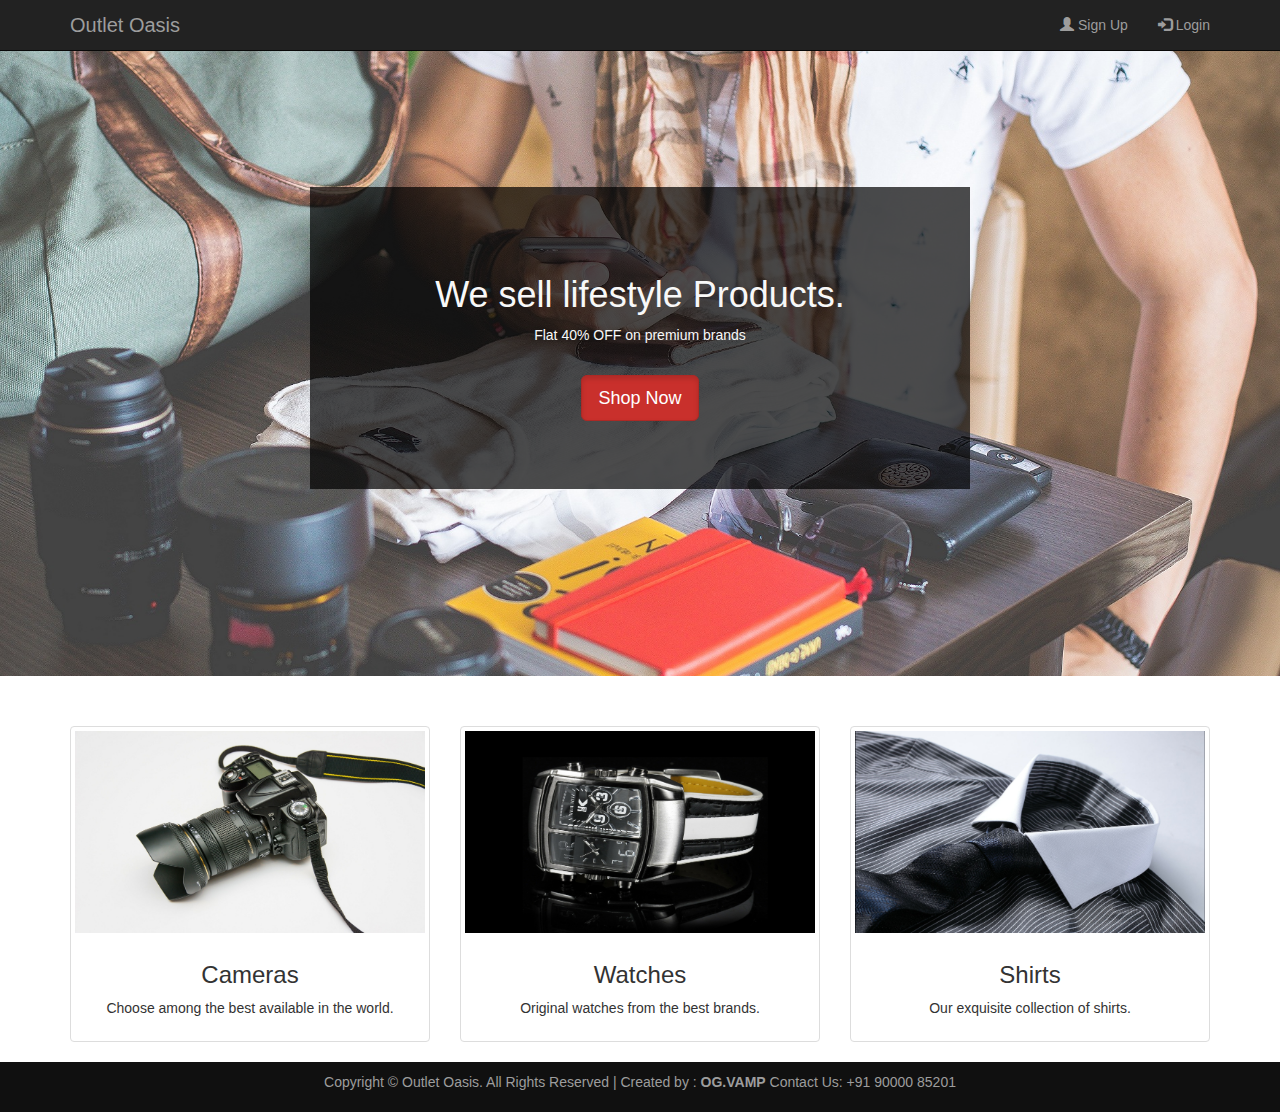
<file: index.html>
<!DOCTYPE html>
<html lang="en">
    <head>
        <meta name="viewport" content="width=device-width, initial-scale=1">
        <title>Welcome | Outlet Oasis</title>
        <!-- Bootstrap Core CSS -->
        <link href="css/bootstrap.css" rel="stylesheet">
        <!-- Custom CSS -->
        <link href="css/style.css" rel="stylesheet">
        <!-- jQuery -->
        <script src="js/jquery.js"></script>
        <!-- Bootstrap Core JavaScript -->
        <script src="js/bootstrap.min.js"></script>
    </head>

    <body style="padding-top: 50px;">
        <!-- Header -->
        <div class="navbar navbar-inverse navbar-fixed-top">
            <div class="container">
                <div class="navbar-header">
                    <button type="button" class="navbar-toggle" data-toggle="collapse" data-target="#myNavbar">
                        <span class="icon-bar"></span>
                        <span class="icon-bar"></span>
                        <span class="icon-bar"></span>                        
                    </button>
                    <a class="navbar-brand" href="index.html">Outlet Oasis</a>
                </div>
                <div class="collapse navbar-collapse" id="myNavbar">
                    <ul class="nav navbar-nav navbar-right">
                        <li><a href="signup.html"><span class="glyphicon glyphicon-user"></span> Sign Up</a></li>
                        <li><a href="login.html"><span class="glyphicon glyphicon-log-in"></span> Login</a></li>
                    </ul>
                </div>
            </div>
        </div>
        <!--Header end-->

        <div id="content">
            <!--Main banner image-->
            <div id = "banner_image">
                <div class="container">	
                    <center>
                        <div id="banner_content">
                            <h1>We sell lifestyle Products.</h1>
                            <p>Flat 40% OFF on premium brands </p>
                            <br/>
                            <a  href="products.html" class="btn btn-danger btn-lg active">Shop Now</a>
                        </div>
                    </center>
                </div>
            </div>
            <!--Main banner image end-->

            <!--Item categories listing-->
            <div class="container">
                <div class="row text-center" id="item_list">
                    <div class="col-sm-4">
                        <a href="products.html#cameras" >
                            <div class="thumbnail">
                                <img src="img/1.jpg" alt="">
                                <div class="caption">
                                    <h3>Cameras</h3>
                                    <p>Choose among the best available in the world.</p>
                                </div>
                            </div> 
                        </a>
                    </div>

                    <div class="col-sm-4">
                        <a href="products.html#watches" >
                            <div class="thumbnail">
                                <img src="img/10.jpg" alt="">
                                <div class="caption">
                                    <h3>Watches</h3>
                                    <p>Original watches from the best brands.</p>
                                </div>
                            </div> 
                        </a>
                    </div>

                    <div class="col-sm-4">
                        <a href="products.html#shirts" >
                            <div class="thumbnail">
                                <img src="img/13.jpg" alt="">
                                <div class="caption">
                                    <h3>Shirts</h3>
                                    <p>Our exquisite collection of shirts.</p>
                                </div>
                            </div>
                        </a>
                    </div>
                </div>
            </div>
            <!--Item categories listing end-->
        </div>

        <!--Footer-->
        <footer>
            <div class="container">
                <center>
                    <p>Copyright &copy; Outlet Oasis. All Rights Reserved  | Created by : <b>OG.VAMP</b> Contact Us: +91 90000 85201</p>	
                </center>
            </div>
        </footer>
        <!--Footer end-->

    </body> 
</html>
</file>
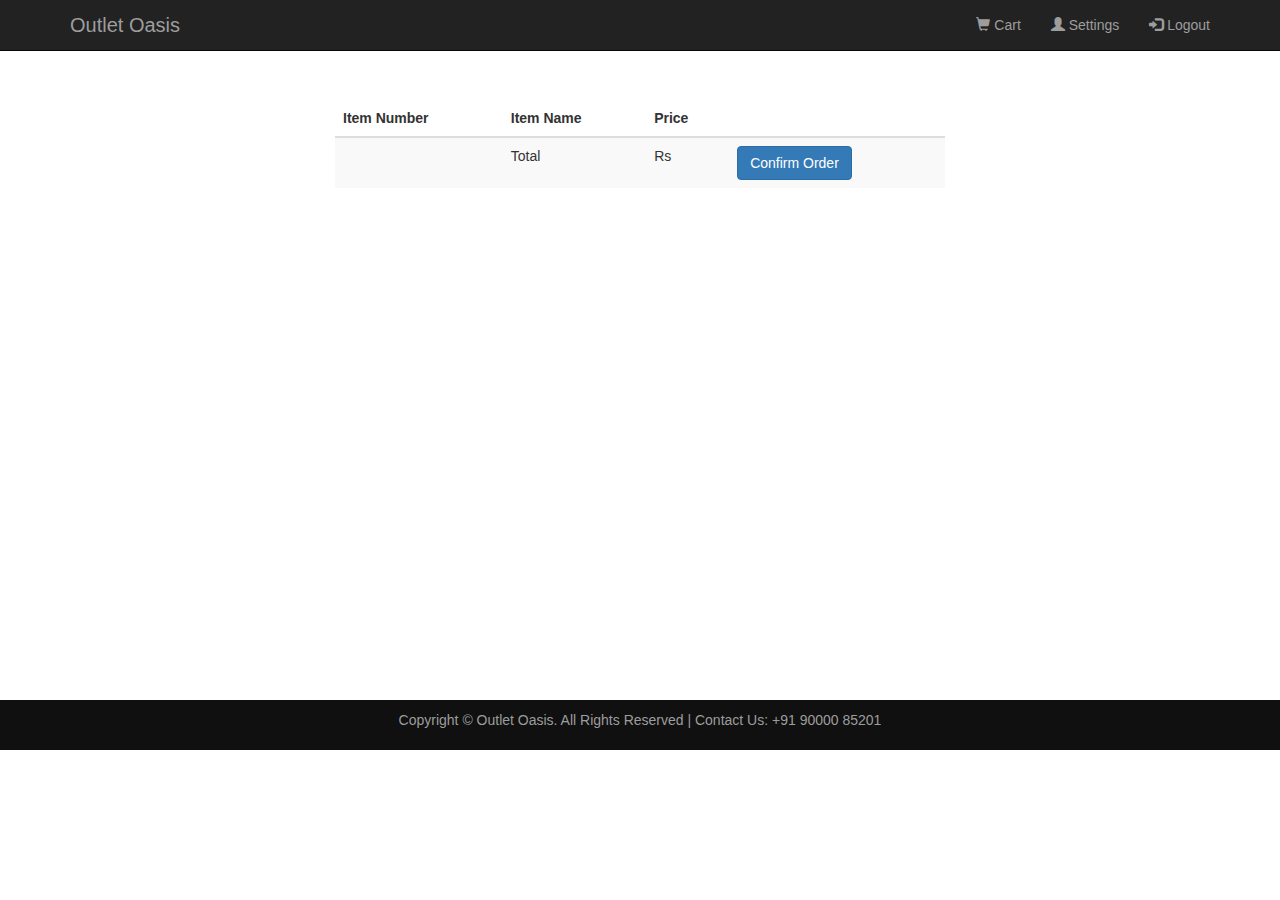
<file: cart.html>
<!DOCTYPE html>
<html lang="en">
    <head>
        <meta name="viewport" content="width=device-width, initial-scale=1">
        <title>Cart | Outlet Oasis</title>
        <link href="css/bootstrap.css" rel="stylesheet">
        <link href="css/style.css" rel="stylesheet">
        <script src="js/jquery.js"></script>
        <script src="js/bootstrap.min.js"></script>
    </head>
    <body>
        <div class="container-fluid" id="content">
            <div class="navbar navbar-inverse navbar-fixed-top">
                <div class="container">
                    <div class="navbar-header">
                        <button type="button" class="navbar-toggle" data-toggle="collapse" data-target="#myNavbar">
                            <span class="icon-bar"></span>
                            <span class="icon-bar"></span>
                            <span class="icon-bar"></span>                        
                        </button>
                        <a class="navbar-brand" href="index.html">Outlet Oasis</a>
                    </div>
                    <div class="collapse navbar-collapse" id="myNavbar">
                        <ul class="nav navbar-nav navbar-right">
                            <li><a href = "cart.html"><span class = "glyphicon glyphicon-shopping-cart"></span> Cart </a></li>
                            <li><a href = "settings.html"><span class = "glyphicon glyphicon-user"></span> Settings</a></li>
                            <li><a href = ""><span class = "glyphicon glyphicon-log-in"></span> Logout</a></li>
                        </ul>
                    </div>
                </div>
            </div>
            <div class="row decor_bg">
                <div class="col-md-6 col-md-offset-3">
                    <table class="table table-striped">
                        <thead>
                            <tr>
                                <th>Item Number</th>
                                <th>Item Name</th>
                                <th>Price</th>
                                <th></th>
                            </tr>
                        </thead>
                        <tbody>
                            <tr>
                                <td></td><td>Total</td><td>Rs </td><td><a href='success.html' class='btn btn-primary'>Confirm Order</a></td>
                            </tr>
                        </tbody>
                    </table>
                </div>
            </div>
        </div>
        <footer>
            <div class="container">
                <center>
                    <p>Copyright &copy; Outlet Oasis. All Rights Reserved  |  Contact Us: +91 90000 85201 </p>	
                </center>
            </div>
        </footer>
    </body>
</html>
</file>
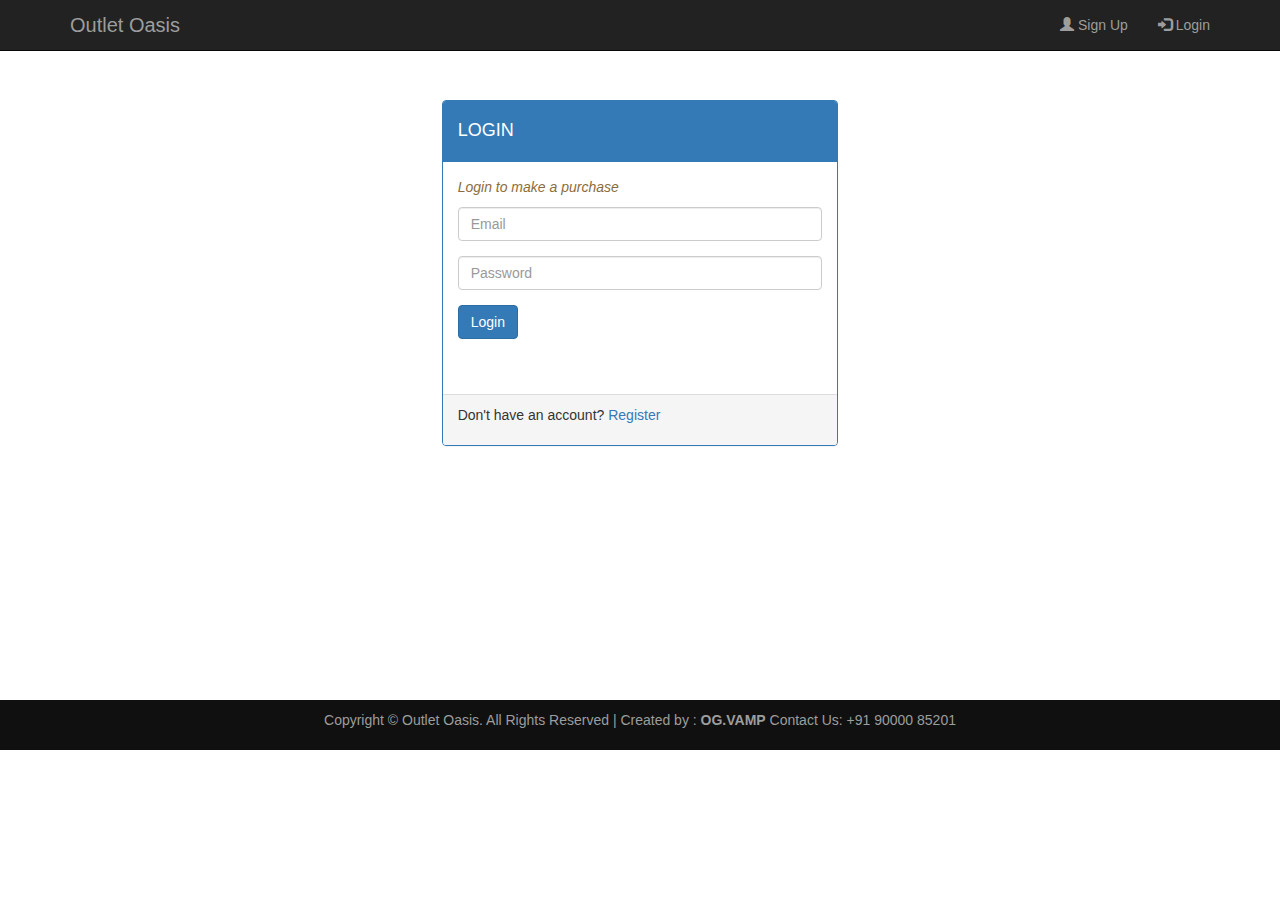
<file: login.html>
<!DOCTYPE html>
<html lang="en">

    <head>
        <meta name="viewport" content="width=device-width, initial-scale=1">
        <title>Login | Outlet Oasis</title>
        <link href="css/bootstrap.min.css" rel="stylesheet">
        <link href="css/style.css" rel="stylesheet">
        <script src="js/jquery.js"></script>
        <script src="js/bootstrap.min.js"></script>
    </head>

    <body>
        <div class="navbar navbar-inverse navbar-fixed-top">
            <div class="container">
                <div class="navbar-header">
                    <button type="button" class="navbar-toggle" data-toggle="collapse" data-target="#myNavbar">
                        <span class="icon-bar"></span>
                        <span class="icon-bar"></span>
                        <span class="icon-bar"></span>                        
                    </button>
                    <a class="navbar-brand" href="index.html">Outlet Oasis</a>
                </div>
                <div class="collapse navbar-collapse" id="myNavbar">
                    <ul class="nav navbar-nav navbar-right">
                        <li><a href="signup.html"><span class="glyphicon glyphicon-user"></span> Sign Up</a></li>
                        <li><a href="login.html"><span class="glyphicon glyphicon-log-in"></span> Login</a></li>
                    </ul>
                </div>
            </div>
        </div>
        <div id="content">
            <div class="container-fluid decor_bg" id="login-panel">
                <div class="row">
                    <div class="col-md-4 col-md-offset-4">
                        <div class="panel panel-primary" >
                            <div class="panel-heading">
                                <h4>LOGIN</h4>
                            </div>
                            <div class="panel-body">
                                <p class="text-warning"><i>Login to make a purchase</i><p>
                                <form role="form" action="login_submit.html" method="POST">
                                    <div class="form-group">
                                        <input type="email" class="form-control"  placeholder="Email" name="e-mail" required>
                                    </div>
                                    <div class="form-group">
                                        <input type="password" class="form-control" placeholder="Password" name="password" required>
                                    </div>
                                    <button type="submit" name="submit" class="btn btn-primary">Login</button><br><br>
                                </form><br/>
                            </div>
                            <div class="panel-footer"><p>Don't have an account? <a href="signup.html">Register</a></p></div>
                        </div>
                    </div>
                </div>
            </div>
        </div>
        <footer>
            <div class="container">
                <center>
                    <p>Copyright &copy; Outlet Oasis. All Rights Reserved  | Created by : <b>OG.VAMP</b> Contact Us: +91 90000 85201</p>	
                </center>
            </div>
        </footer>
    </body>
</html>
</file>
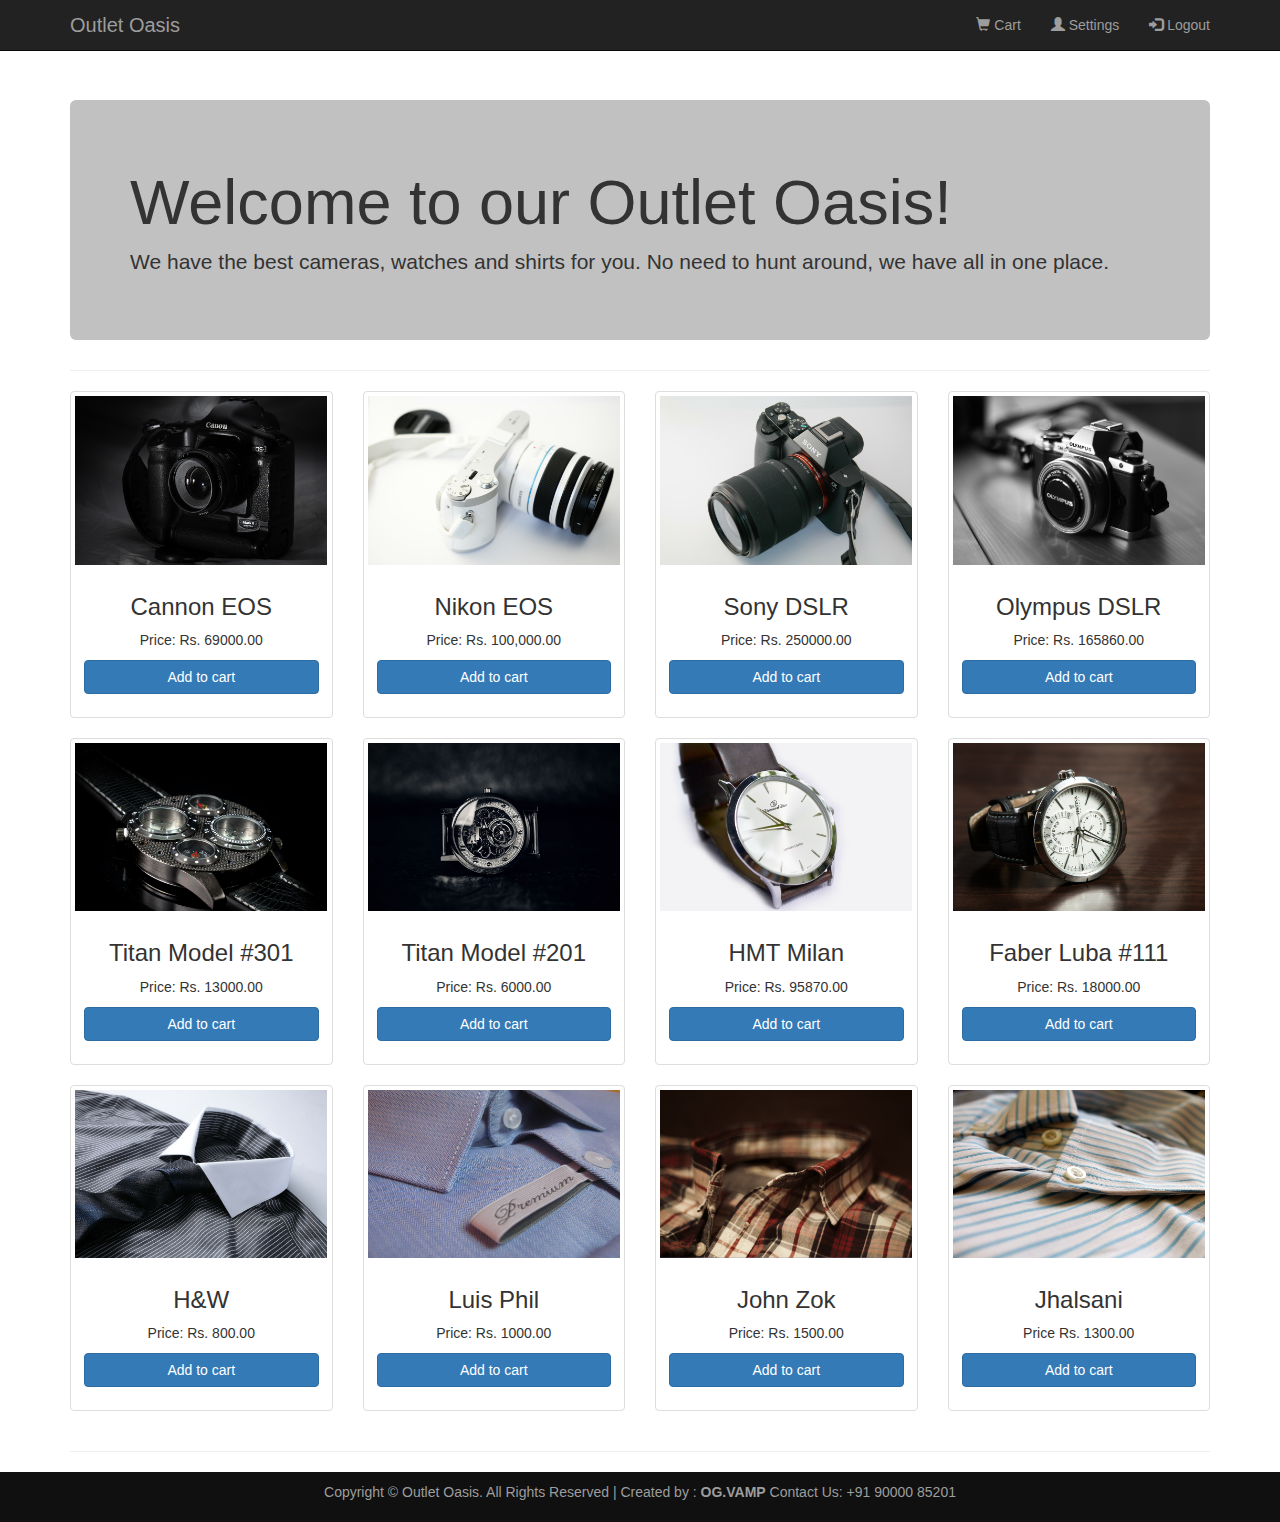
<file: products.html>
<!DOCTYPE html>
<html lang="en">
    <head>
        <meta name="viewport" content="width=device-width, initial-scale=1">
        <title>Products | Outlet Oasis</title>
        <link href="css/bootstrap.css" rel="stylesheet">
        <link href="css/style.css" rel="stylesheet">
        <script src="js/jquery.js"></script>
        <script src="js/bootstrap.min.js"></script>
    </head>

    <body>
        <div class="navbar navbar-inverse navbar-fixed-top">
            <div class="container">
                <div class="navbar-header">
                    <button type="button" class="navbar-toggle" data-toggle="collapse" data-target="#myNavbar">
                        <span class="icon-bar"></span>
                        <span class="icon-bar"></span>
                        <span class="icon-bar"></span>                        
                    </button>
                    <a class="navbar-brand" href="index.html">Outlet Oasis</a>
                </div>
                <div class="collapse navbar-collapse" id="myNavbar">
                    <ul class="nav navbar-nav navbar-right">
                        <li><a href = "cart.html"><span class = "glyphicon glyphicon-shopping-cart"></span> Cart </a></li>
                        <li><a href = "settings.html"><span class = "glyphicon glyphicon-user"></span> Settings</a></li>
                        <li><a href = "logout_script.html"><span class = "glyphicon glyphicon-log-in"></span> Logout</a></li>
                    </ul>
                </div>
            </div>
        </div>

        <div class="container" id="content">

            <!-- Jumbotron Header -->
            <div class="jumbotron home-spacer" id="products-jumbotron">
                <h1>Welcome to our Outlet Oasis!</h1>
                <p>We have the best cameras, watches and shirts for you. No need to hunt around, we have all in one place.</p>

            </div>
            <hr>

            <div class="row text-center" id="cameras">
                <div class="col-md-3 col-sm-6 home-feature">
                    <div class="thumbnail">
                        <img src="img/5.jpg" alt="">
                        <div class="caption">
                            <h3>Cannon EOS </h3>
                            <p>Price: Rs. 69000.00 </p>
                            <p><a href="login.html" role="button" class="btn btn-primary btn-block">Add to cart</a></p>
                        </div>
                    </div>
                </div>

                <div class="col-md-3 col-sm-6 home-feature">
                    <div class="thumbnail">
                        <img src="img/2.jpg" alt="">
                        <div class="caption">
                            <h3>Nikon EOS </h3>
                            <p>Price: Rs. 100,000.00 </p>
                            <p><a href="login.html" role="button" class="btn btn-primary btn-block">Add to cart</a></p>
                        </div>
                    </div>
                </div>

                <div class="col-md-3 col-sm-6 home-feature">
                    <div class="thumbnail">
                        <img src="img/3.jpg" alt="">
                        <div class="caption">
                            <h3>Sony DSLR</h3>
                            <p>Price: Rs. 250000.00</p>
                            <p><a href="login.html" role="button" class="btn btn-primary btn-block">Add to cart</a></p>
                        </div>
                    </div>
                </div>

                <div class="col-md-3 col-sm-6 home-feature">
                    <div class="thumbnail">
                        <img src="img/4.jpg" alt="">
                        <div class="caption">
                            <h3>Olympus DSLR</h3>
                            <p>Price: Rs. 165860.00</p>
                            <p><a href="login.html" role="button" class="btn btn-primary btn-block">Add to cart</a></p>
                        </div>
                    </div>
                </div>
            </div>

            <div class="row text-center" id="watches">
                <div class="col-md-3 col-sm-6 home-feature">
                    <div class="thumbnail">
                        <img src="img/18.jpg" alt="">
                        <div class="caption">
                            <h3>Titan Model #301 </h3>
                            <p>Price: Rs. 13000.00 </p>
                            <p><a href="login.html" role="button" class="btn btn-primary btn-block">Add to cart</a></p>
                        </div>
                    </div>
                </div>

                <div class="col-md-3 col-sm-6 home-feature">
                    <div class="thumbnail">
                        <img src="img/19.jpg" alt="">
                        <div class="caption">
                            <h3>Titan Model #201</h3>
                            <p>Price: Rs. 6000.00 </p>
                            <p><a href="login.html" role="button" class="btn btn-primary btn-block">Add to cart</a></p>
                        </div>
                    </div>
                </div>

                <div class="col-md-3 col-sm-6 home-feature">
                    <div class="thumbnail">
                        <img src="img/20.jpg" alt="">
                        <div class="caption">
                            <h3>HMT Milan</h3>
                            <p>Price: Rs. 95870.00 </p>
                            <p><a href="login.html" role="button" class="btn btn-primary btn-block">Add to cart</a></p>
                        </div>
                    </div>
                </div>

                <div class="col-md-3 col-sm-6 home-feature">
                    <div class="thumbnail">
                        <img src="img/21.jpg" alt="">
                        <div class="caption">
                            <h3>Faber Luba #111 </h3>
                            <p>Price: Rs. 18000.00 </p>
                            <p><a href="login.html" role="button" class="btn btn-primary btn-block">Add to cart</a></p>
                        </div>
                    </div>
                </div>
            </div>

            <div class="row text-center" id="shirts">
                <div class="col-md-3 col-sm-6 home-feature">
                    <div class="thumbnail">
                        <img src="img/22.jpg" alt="">
                        <div class="caption">
                            <h3>H&W </h3>
                            <p>Price: Rs. 800.00 </p>
                            <p><a href="login.html" role="button" class="btn btn-primary btn-block">Add to cart</a></p>
                        </div>
                    </div>
                </div>

                <div class="col-md-3 col-sm-6 home-feature">
                    <div class="thumbnail">
                        <img src="img/23.jpg" alt="">
                        <div class="caption">
                            <h3>Luis Phil</h3>
                            <p>Price: Rs. 1000.00</p>
                            <p><a href="login.html" role="button" class="btn btn-primary btn-block">Add to cart</a></p>
                        </div>
                    </div>
                </div>

                <div class="col-md-3 col-sm-6 home-feature">
                    <div class="thumbnail">
                        <img src="img/24.jpg" alt="">
                        <div class="caption">
                            <h3>John Zok</h3>
                            <p>Price: Rs. 1500.00</p>
                            <p><a href="login.html" role="button" class="btn btn-primary btn-block">Add to cart</a></p>
                        </div>
                    </div>
                </div>

                <div class="col-md-3 col-sm-6 home-feature">
                    <div class="thumbnail">
                        <img src="img/25.jpg" alt="">
                        <div class="caption">
                            <h3>Jhalsani</h3>
                            <p>Price Rs. 1300.00</p>
                            <p><a href="login.html" role="button" class="btn btn-primary btn-block">Add to cart</a></p>
                        </div>
                    </div>
                </div>
            </div>
            <hr>
        </div>
        <footer>
            <div class="container">
                <center>
                    <p>Copyright &copy; Outlet Oasis. All Rights Reserved  | Created by : <b>OG.VAMP</b> Contact Us: +91 90000 85201</p>	
                </center>
            </div>
        </footer>
    </body>
</html>
</file>
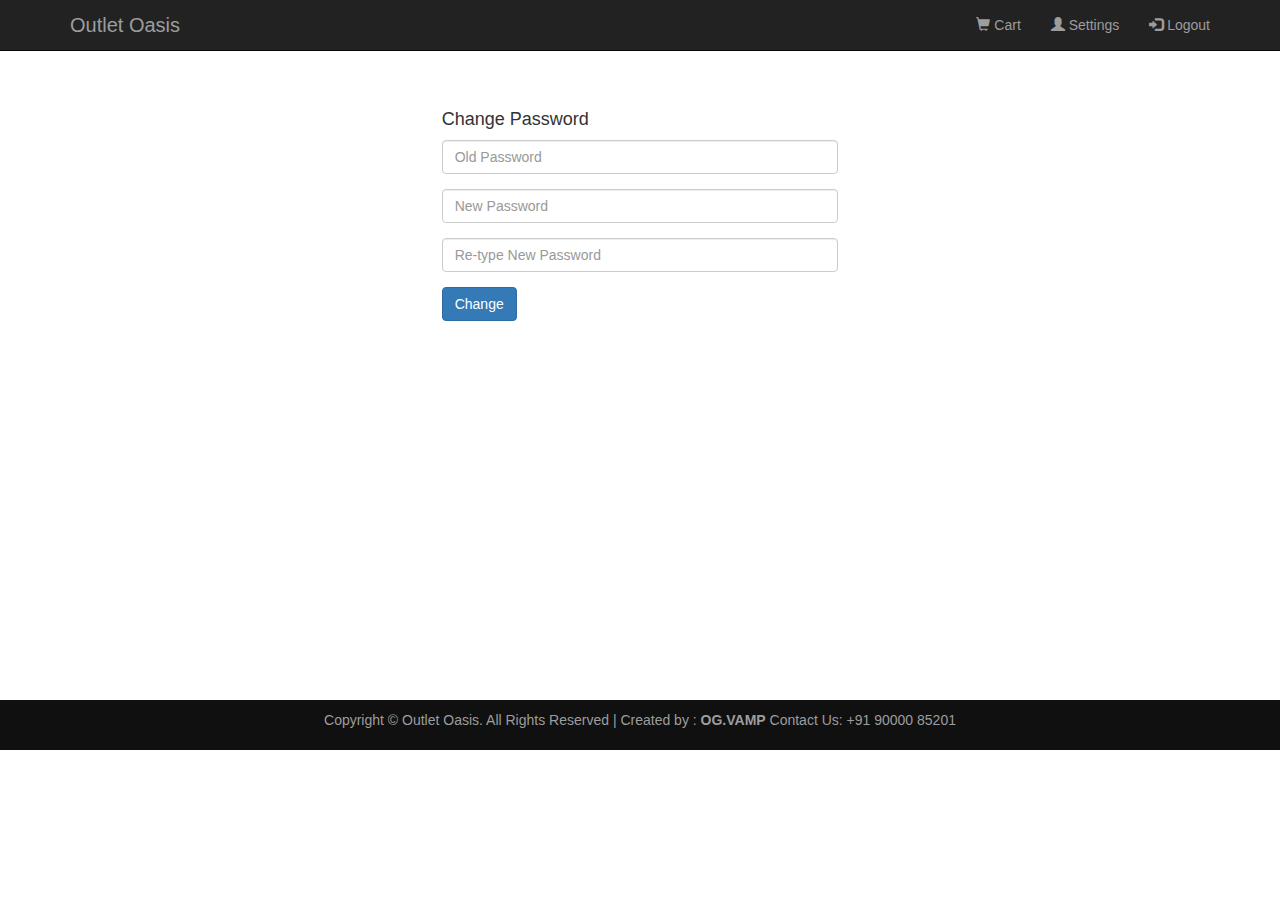
<file: settings.html>
<!DOCTYPE html>
<html lang="en">
    <head>
        <meta name="viewport" content="width=device-width, initial-scale=1">
        <title>Settings | Outlet Oasis</title>
        <link href="css/bootstrap.css" rel="stylesheet">
        <link href="css/style.css" rel="stylesheet">
        <script src="js/jquery.js"></script>
        <script src="js/bootstrap.min.js"></script>
    </head>
    <body>
        <div class="navbar navbar-inverse navbar-fixed-top">
            <div class="container">
                <div class="navbar-header">
                    <button type="button" class="navbar-toggle" data-toggle="collapse" data-target="#myNavbar">
                        <span class="icon-bar"></span>
                        <span class="icon-bar"></span>
                        <span class="icon-bar"></span>                        
                    </button>
                    <a class="navbar-brand" href="index.html">Outlet Oasis</a>
                </div>
                <div class="collapse navbar-collapse" id="myNavbar">
                    <ul class="nav navbar-nav navbar-right">
                        <li><a href = "cart.html"><span class = "glyphicon glyphicon-shopping-cart"></span> Cart </a></li>
                        <li><a href = "settings.html"><span class = "glyphicon glyphicon-user"></span> Settings</a></li>
                        <li><a href = ""><span class = "glyphicon glyphicon-log-in"></span> Logout</a></li>
                    </ul>
                </div>
            </div>
        </div>
        <div class="container-fluid" id="content">
            <div class="row">
                <div class="col-lg-4 col-lg-offset-4" id="settings-container">
                    <h4>Change Password</h4>
                    <form action="settings_script.html" method="POST">
                        <div class="form-group">
                            <input type="password" class="form-control" name="old-password"  placeholder="Old Password" required>
                        </div>
                        <div class="form-group">
                            <input type="password" class="form-control" name="password" placeholder="New Password" required>
                        </div>
                        <div class="form-group">
                            <input type="password" class="form-control" name="password1"  placeholder="Re-type New Password" required>
                        </div>
                        <button type="submit" class="btn btn-primary">Change</button>
                    </form>
                </div>
            </div>
        </div>
        <footer>
            <div class="container">
                <center>
                    <p>Copyright &copy; Outlet Oasis. All Rights Reserved  | Created by : <b>OG.VAMP</b> Contact Us: +91 90000 85201</p>	
                </center>
            </div>
        </footer>
    </body>
</html>
</file>
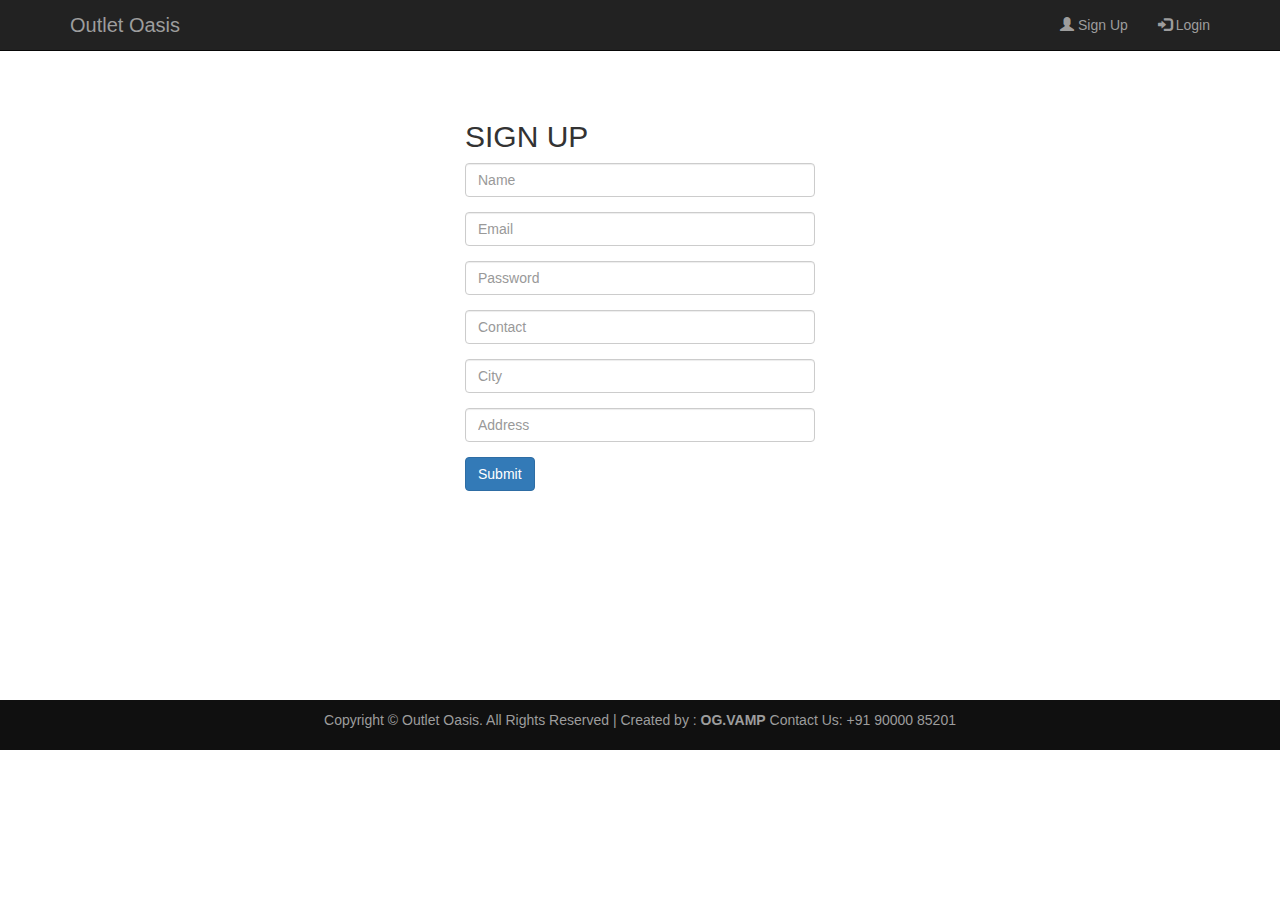
<file: signup.html>
<!DOCTYPE html>
<html lang="en">
    <head>
        <meta name="viewport" content="width=device-width, initial-scale=1">
        <title>Signup | Outlet Oasis</title>
        <link href="css/bootstrap.css" rel="stylesheet">
        <link href="css/style.css" rel="stylesheet">
        <script src="js/jquery.js"></script>
        <script src="js/bootstrap.min.js"></script>
    </head>
    <body>
        <div class="navbar navbar-inverse navbar-fixed-top">
            <div class="container">
                <div class="navbar-header">
                    <button type="button" class="navbar-toggle" data-toggle="collapse" data-target="#myNavbar">
                        <span class="icon-bar"></span>
                        <span class="icon-bar"></span>
                        <span class="icon-bar"></span>                        
                    </button>
                    <a class="navbar-brand" href="index.html">Outlet Oasis</a>
                </div>
                <div class="collapse navbar-collapse" id="myNavbar">
                    <ul class="nav navbar-nav navbar-right">
                        <li><a href="signup.html"><span class="glyphicon glyphicon-user"></span> Sign Up</a></li>
                        <li><a href="login.html"><span class="glyphicon glyphicon-log-in"></span> Login</a></li>
                    </ul>
                </div>
            </div>
        </div>
        <div class="container-fluid decor_bg" id="content">
            <div class="row">
                <div class="container">
                    <div class="col-lg-4 col-lg-offset-4 col-md-6 col-md-offset-3">
                        <h2>SIGN UP</h2>
                        <form  action="signup_script.html" method="POST">
                            <div class="form-group">
                                <input class="form-control" placeholder="Name" name="name"  required>
                            </div>
                            <div class="form-group">
                                <input type="email" class="form-control"  placeholder="Email"  name="e-mail" required>
                            </div>
                            <div class="form-group">
                                <input type="password" class="form-control" placeholder="Password" name="password" required>
                            </div>
                            <div class="form-group">
                                <input type="text" class="form-control"  placeholder="Contact" maxlength="10" size="10" name="contact" required>
                            </div>
                            <div class="form-group">
                                <input  type="text" class="form-control"  placeholder="City" name="city" required>
                            </div>
                            <div class="form-group">
                                <input  type="text" class="form-control"  placeholder="Address" name="address" required>
                            </div>
                            <button type="submit" name="submit" class="btn btn-primary">Submit</button>
                        </form>
                    </div>
                </div>
            </div>
        </div>
        <footer>
            <div class="container">
                <center>
                    <p>Copyright &copy; Outlet Oasis. All Rights Reserved  | Created by : <b>OG.VAMP</b> Contact Us: +91 90000 85201</p>	
                </center>
            </div>
        </footer>
    </body>
</html>
</file>
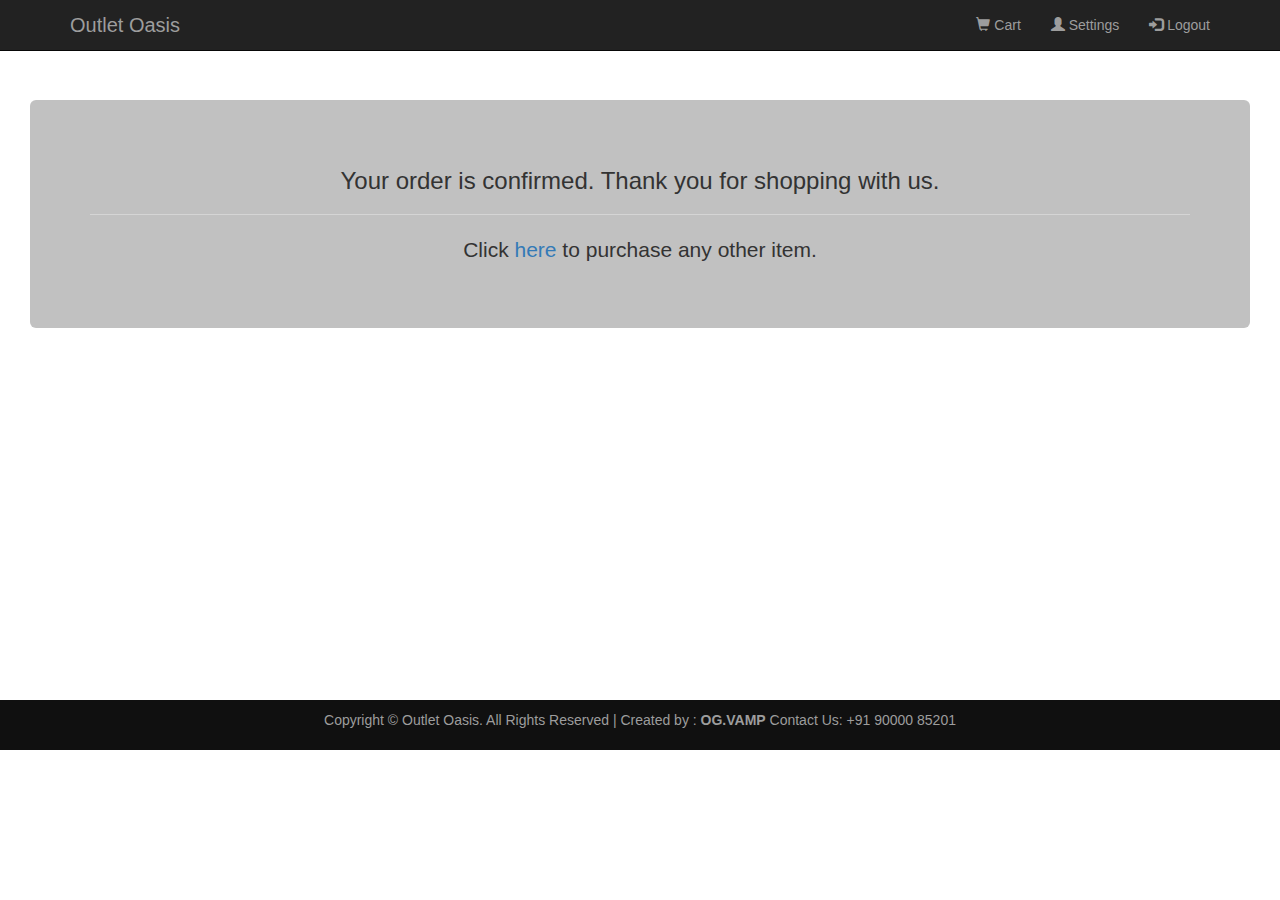
<file: success.html>
<!DOCTYPE html>
<html lang="en">
    <head>
        <meta name="viewport" content="width = device-width, initial-scale = 1">
        <title>Success | Outlet Oasis</title>
        <link href="css/bootstrap.css" rel="stylesheet">
        <link href="css/style.css" rel="stylesheet">
    </head>
    <body>
        <div class="navbar navbar-inverse navbar-fixed-top">
            <div class="container">
                <div class="navbar-header">
                    <button type="button" class="navbar-toggle" data-toggle="collapse" data-target="#myNavbar">
                        <span class="icon-bar"></span>
                        <span class="icon-bar"></span>
                        <span class="icon-bar"></span>                        
                    </button>
                    <a class="navbar-brand" href="index.html">Outlet Oasis</a>
                </div>
                <div class="collapse navbar-collapse" id="myNavbar">
                    <ul class="nav navbar-nav navbar-right">
                        <li><a href = "cart.html"><span class = "glyphicon glyphicon-shopping-cart"></span> Cart </a></li>
                        <li><a href = "settings.html"><span class = "glyphicon glyphicon-user"></span> Settings</a></li>
                        <li><a href = ""><span class = "glyphicon glyphicon-log-in"></span> Logout</a></li>
                    </ul>
                </div>
            </div>
        </div>
        <div class="container-fluid" id="content">
            <div class="col-md-12">
                <div class="jumbotron">
                    <h3 align="center">Your order is confirmed. Thank you for shopping with us.</h3><hr>
                    <p align="center">Click <a href="products.html">here</a> to purchase any other item.</p>
                </div>
            </div>
        </div>
        <footer>
            <div class="container">
                <center>
                    <p>Copyright &copy; Outlet Oasis. All Rights Reserved  | Created by : <b>OG.VAMP</b> Contact Us: +91 90000 85201</p>	
                </center>
            </div>
        </footer>
    </body>
</html>
</file>
<file: css/style.css>
body,
html {
    width: 100%;
    height: 100%;
}

body{
    padding-top:100px;
}

body,
h1,
h2,
h3,
h4,
h5,
h6
p,
a,
 {
    font-family: "Lato","Helvetica Neue",Helvetica,Arial,sans-serif;
    font-weight: 700;
}

#content{
    min-height: 600px;
}

#banner_image {
    padding-bottom: 50px;
    text-align: center;
    color: #f8f8f8;
    background: url(../img/intro-bg_1.jpg) no-repeat center center;
    background-size: cover;
}

#banner_content {
    position: relative;
    padding-top: 6%;
    padding-bottom: 6%;
    margin-top: 12%;
    margin-bottom: 12%;
    background-color: rgba(0, 0, 0, 0.7);
    max-width: 660px;
}

#item_list {
    padding-top: 50px;
}

/*This code ensures that when we navigate to a particular section of a page, the section does not get lost behind the header*/
#cameras:before, #watches:before, #shirts:before{
    display: block; 
    content: " "; 
    margin-top: -85px; 
    height: 85px; 
    visibility: hidden;
}


#login-panel .panel-footer{
    font-weight:normal;
}

footer {
    padding: 10px 0;
    background-color: #101010;
    color:#9d9d9d;
    bottom: 0;
    width: 100%;
}

.red{
    color:red;
}

#settings-container{
    margin-bottom:10px;
}

.navbar-brand{
    font-size:20px;
}

@media(max-width:768px) {
    #banner_content {
        padding-bottom: 15%;
    }
    footer{
        text-align:left;
    }
}

.remove_item_link{
    color:#0000ff;
}
</file>
